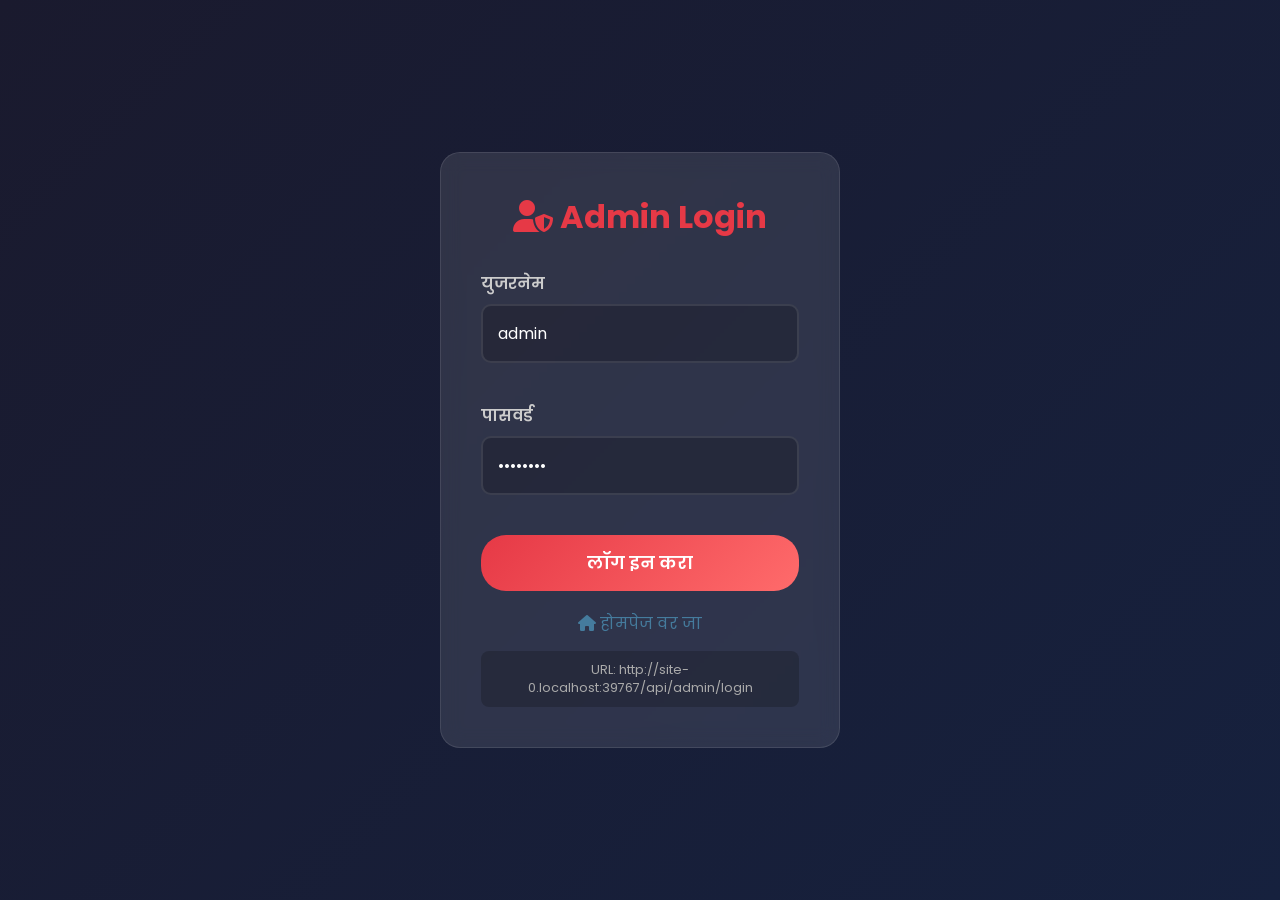
<file: admin-login.html>
<!DOCTYPE html>
<html lang="mr">
<head>
    <meta charset="UTF-8">
    <meta name="viewport" content="width=device-width, initial-scale=1.0">
    <title>Admin Login - काळेश्वरी ट्रॅव्हलर</title>
    <meta name="google-site-verification" content="8CN0BITb7EebMXAO0siIcyjZEMgw6W17JQKE0krvEEk" />
    <link rel="stylesheet" href="admin-style.css">
    <link href="https://fonts.googleapis.com/css2?family=Poppins:wght@300;400;600;700&display=swap" rel="stylesheet">
    <link rel="stylesheet" href="https://cdnjs.cloudflare.com/ajax/libs/font-awesome/6.4.0/css/all.min.css">
    <style>
        .login-container {
            min-height: 100vh;
            display: flex;
            align-items: center;
            justify-content: center;
            padding: 20px;
        }
        .login-box {
            background: rgba(255,255,255,0.1);
            padding: 40px;
            border-radius: 20px;
            width: 100%;
            max-width: 400px;
            backdrop-filter: blur(10px);
            border: 1px solid rgba(255,255,255,0.1);
        }
        .login-box h1 {
            text-align: center;
            margin-bottom: 30px;
            color: #e63946;
        }
        .login-box .form-group input {
            width: 100%;
            padding: 15px;
            border: 2px solid rgba(255,255,255,0.1);
            border-radius: 10px;
            background: rgba(0,0,0,0.2);
            color: white;
            font-size: 1rem;
            margin-bottom: 20px;
        }
        .login-box .form-group input:focus {
            outline: none;
            border-color: #e63946;
        }
        .login-btn {
            width: 100%;
            background: linear-gradient(135deg, #e63946 0%, #ff6b6b 100%);
            color: white;
            border: none;
            padding: 15px;
            border-radius: 25px;
            font-size: 1.1rem;
            font-weight: 600;
            cursor: pointer;
            transition: all 0.3s ease;
        }
        .login-btn:hover {
            transform: scale(1.02);
            box-shadow: 0 10px 30px rgba(230, 57, 70, 0.4);
        }
        .login-btn:disabled {
            opacity: 0.6;
            cursor: not-allowed;
        }
        .back-home {
            display: block;
            text-align: center;
            margin-top: 20px;
            color: #457b9d;
            text-decoration: none;
        }
        .back-home:hover {
            color: #e63946;
        }
        .error-msg {
            color: #e74c3c;
            text-align: center;
            margin-bottom: 15px;
            display: none;
            padding: 10px;
            background: rgba(231, 76, 60, 0.1);
            border-radius: 8px;
            word-break: break-word;
        }
        .success-msg {
            color: #2ecc71;
            text-align: center;
            margin-bottom: 15px;
            display: none;
            padding: 10px;
            background: rgba(46, 204, 113, 0.1);
            border-radius: 8px;
        }
        .loader {
            display: none;
            text-align: center;
            margin: 20px 0;
        }
        .loader i {
            font-size: 2rem;
            color: #e63946;
            animation: spin 1s linear infinite;
        }
        .debug-info {
            color: #aaa;
            font-size: 0.8rem;
            text-align: center;
            margin-top: 15px;
            padding: 10px;
            background: rgba(0,0,0,0.2);
            border-radius: 8px;
        }
    </style>
</head>
<body>
    <div class="login-container">
        <div class="login-box">
            <h1><i class="fas fa-user-shield"></i> Admin Login</h1>
            <p class="error-msg" id="errorMsg"></p>
            <p class="success-msg" id="successMsg"></p>
            <div class="loader" id="loader">
                <i class="fas fa-spinner"></i>
            </div>
            <form id="loginForm">
                <div class="form-group">
                    <label>युजरनेम</label>
                    <input type="text" id="username" placeholder="admin" value="admin" required>
                </div>
                <div class="form-group">
                    <label>पासवर्ड</label>
                    <input type="password" id="password" placeholder="admin123" value="admin123" required>
                </div>
                <button type="submit" class="login-btn" id="loginBtn">लॉग इन करा</button>
            </form>
            <a href="index.html" class="back-home"><i class="fas fa-home"></i> होमपेज वर जा</a>
            <p class="debug-info" id="debugInfo"></p>
        </div>
    </div>

    <script>
        const API_URL = window.location.origin;
        
        // Redirect to admin panel if already logged in
        if (localStorage.getItem('adminToken')) {
            window.location.href = 'admin.html';
        }
        
        document.getElementById('debugInfo').textContent = `URL: ${API_URL}/api/admin/login`;
        
        document.getElementById('loginForm').addEventListener('submit', async (e) => {
            e.preventDefault();
            
            const username = document.getElementById('username').value.trim();
            const password = document.getElementById('password').value;
            const errorMsg = document.getElementById('errorMsg');
            const successMsg = document.getElementById('successMsg');
            const loader = document.getElementById('loader');
            const loginBtn = document.getElementById('loginBtn');
            
            errorMsg.style.display = 'none';
            successMsg.style.display = 'none';
            loader.style.display = 'block';
            loginBtn.disabled = true;
            
            const loginUrl = `${API_URL}/api/admin/login`;
            console.log('Login URL:', loginUrl);
            
            try {
                const response = await fetch(loginUrl, {
                    method: 'POST',
                    headers: { 'Content-Type': 'application/json' },
                    body: JSON.stringify({ username, password })
                });
                
                console.log('Response status:', response.status);
                
                const responseText = await response.text();
                console.log('Response body:', responseText);
                
                let data;
                try {
                    data = JSON.parse(responseText);
                } catch (parseError) {
                    console.error('JSON parse error:', parseError);
                    throw new Error(`Server returned invalid JSON: ${responseText.substring(0, 100)}`);
                }
                
                if (response.ok) {
                    localStorage.setItem('adminToken', data.token);
                    localStorage.setItem('adminUser', data.username);
                    successMsg.textContent = '✅ लॉगिन सफल! रीडायरेक्ट होत आहे...';
                    successMsg.style.display = 'block';
                    setTimeout(() => {
                        window.location.href = 'admin.html';
                    }, 500);
                } else {
                    errorMsg.textContent = data.error || 'चुकीचे युजरनेम किंवा पासवर्ड';
                    errorMsg.style.display = 'block';
                }
            } catch (err) {
                console.error('Login error:', err);
                errorMsg.textContent = '❌ एरर: ' + err.message;
                errorMsg.style.display = 'block';
            }
            
            loader.style.display = 'none';
            loginBtn.disabled = false;
        });
    </script>
</body>
</html>
</file>
<file: admin-style.css>
* {
    margin: 0;
    padding: 0;
    box-sizing: border-box;
    font-family: 'Poppins', sans-serif;
}

:root {
    --primary: #e63946;
    --secondary: #1d3557;
    --accent: #457b9d;
    --success: #2ecc71;
    --warning: #f39c12;
    --danger: #e74c3c;
    --light: #f8f9fa;
    --dark: #1a1a2e;
}

body {
    background: linear-gradient(135deg, #1a1a2e 0%, #16213e 100%);
    min-height: 100vh;
    color: white;
}

.admin-container {
    max-width: 900px;
    margin: 0 auto;
    padding: 20px;
}

.admin-header {
    display: flex;
    justify-content: space-between;
    align-items: center;
    padding: 20px;
    background: rgba(255,255,255,0.1);
    border-radius: 15px;
    margin-bottom: 30px;
    backdrop-filter: blur(10px);
}

.admin-header h1 {
    font-size: 1.8rem;
    display: flex;
    align-items: center;
    gap: 10px;
}

.admin-header h1 i {
    color: var(--primary);
    animation: spin 3s linear infinite;
}

.header-actions {
    display: flex;
    align-items: center;
    gap: 15px;
}

.user-name {
    color: var(--accent);
    font-weight: 600;
    display: flex;
    align-items: center;
    gap: 5px;
}

.logout-btn {
    background: var(--danger);
    color: white;
    border: none;
    padding: 10px 20px;
    border-radius: 25px;
    font-weight: 600;
    cursor: pointer;
    transition: all 0.3s ease;
    display: flex;
    align-items: center;
    gap: 5px;
}

.logout-btn:hover {
    background: #c0392b;
    transform: scale(1.05);
}

@keyframes spin {
    from { transform: rotate(0deg); }
    to { transform: rotate(360deg); }
}

.back-btn {
    display: flex;
    align-items: center;
    gap: 8px;
    background: var(--accent);
    color: white;
    padding: 10px 20px;
    border-radius: 25px;
    text-decoration: none;
    font-weight: 600;
    transition: all 0.3s ease;
}

.back-btn:hover {
    background: var(--secondary);
    transform: scale(1.05);
}

.admin-content {
    display: flex;
    flex-direction: column;
    gap: 25px;
}

.section-card {
    background: rgba(255,255,255,0.1);
    border-radius: 15px;
    padding: 25px;
    backdrop-filter: blur(10px);
    border: 1px solid rgba(255,255,255,0.1);
    transition: all 0.3s ease;
}

.section-card:hover {
    border-color: rgba(255,255,255,0.2);
    box-shadow: 0 10px 40px rgba(0,0,0,0.2);
}

.section-card h2 {
    font-size: 1.3rem;
    margin-bottom: 20px;
    display: flex;
    align-items: center;
    gap: 10px;
    color: var(--accent);
}

.form-group {
    margin-bottom: 20px;
}

.form-group label {
    display: block;
    margin-bottom: 8px;
    font-weight: 600;
    color: #ccc;
}

.form-group input,
.form-group textarea {
    width: 100%;
    padding: 12px 15px;
    border: 2px solid rgba(255,255,255,0.1);
    border-radius: 10px;
    background: rgba(0,0,0,0.2);
    color: white;
    font-size: 1rem;
    transition: all 0.3s ease;
}

.form-group input:focus,
.form-group textarea:focus {
    outline: none;
    border-color: var(--primary);
    background: rgba(0,0,0,0.3);
}

.form-group textarea {
    min-height: 100px;
    resize: vertical;
}

.save-btn {
    background: linear-gradient(135deg, var(--success) 0%, #27ae60 100%);
    color: white;
    border: none;
    padding: 12px 30px;
    border-radius: 25px;
    font-size: 1rem;
    font-weight: 600;
    cursor: pointer;
    transition: all 0.3s ease;
    box-shadow: 0 5px 20px rgba(46, 204, 113, 0.3);
}

.save-btn:hover {
    transform: scale(1.05);
    box-shadow: 0 8px 25px rgba(46, 204, 113, 0.4);
}

.reset-btn {
    background: linear-gradient(135deg, var(--danger) 0%, #c0392b 100%);
    color: white;
    border: none;
    padding: 12px 30px;
    border-radius: 25px;
    font-size: 1rem;
    font-weight: 600;
    cursor: pointer;
    transition: all 0.3s ease;
}

.reset-btn:hover {
    transform: scale(1.05);
    background: #a93226;
}

.items-list {
    display: grid;
    gap: 15px;
}

.item-card {
    background: rgba(0,0,0,0.2);
    border-radius: 10px;
    padding: 15px;
    display: grid;
    grid-template-columns: 80px 1fr auto;
    gap: 15px;
    align-items: center;
    transition: all 0.3s ease;
}

.item-card:hover {
    background: rgba(0,0,0,0.3);
}

.item-card img {
    width: 80px;
    height: 60px;
    object-fit: cover;
    border-radius: 8px;
}

.item-info h3 {
    font-size: 1rem;
    margin-bottom: 5px;
}

.item-info p {
    font-size: 0.9rem;
    color: var(--accent);
}

.edit-btn {
    background: var(--accent);
    color: white;
    border: none;
    padding: 8px 15px;
    border-radius: 20px;
    cursor: pointer;
    font-size: 0.9rem;
    transition: all 0.3s ease;
}

.edit-btn:hover {
    background: var(--secondary);
    transform: scale(1.05);
}

.info-text {
    color: #aaa;
    font-size: 0.9rem;
    margin-bottom: 15px;
}

.toast {
    position: fixed;
    bottom: 30px;
    left: 50%;
    transform: translateX(-50%) translateY(100px);
    background: var(--success);
    color: white;
    padding: 15px 30px;
    border-radius: 25px;
    font-weight: 600;
    box-shadow: 0 10px 30px rgba(0,0,0,0.3);
    opacity: 0;
    transition: all 0.3s ease;
    z-index: 1000;
}

.toast.show {
    transform: translateX(-50%) translateY(0);
    opacity: 1;
}

.modal {
    display: none;
    position: fixed;
    top: 0;
    left: 0;
    right: 0;
    bottom: 0;
    background: rgba(0,0,0,0.8);
    justify-content: center;
    align-items: center;
    z-index: 1001;
}

.modal.show {
    display: flex;
}

.modal-content {
    background: var(--dark);
    padding: 30px;
    border-radius: 20px;
    width: 90%;
    max-width: 500px;
    border: 1px solid rgba(255,255,255,0.1);
}

.modal-content h3 {
    margin-bottom: 20px;
    color: var(--accent);
}

.modal-actions {
    display: flex;
    gap: 10px;
    margin-top: 20px;
}

.modal-actions button {
    flex: 1;
}

.cancel-btn {
    background: var(--warning);
    color: white;
    border: none;
    padding: 12px;
    border-radius: 25px;
    font-weight: 600;
    cursor: pointer;
    transition: all 0.3s ease;
}

.cancel-btn:hover {
    background: #e67e22;
}

@media (max-width: 768px) {
    .admin-header {
        flex-direction: column;
        gap: 15px;
    }
    
    .item-card {
        grid-template-columns: 60px 1fr;
    }
    
    .edit-btn {
        grid-column: span 2;
        margin-top: 10px;
    }
}
</file>
